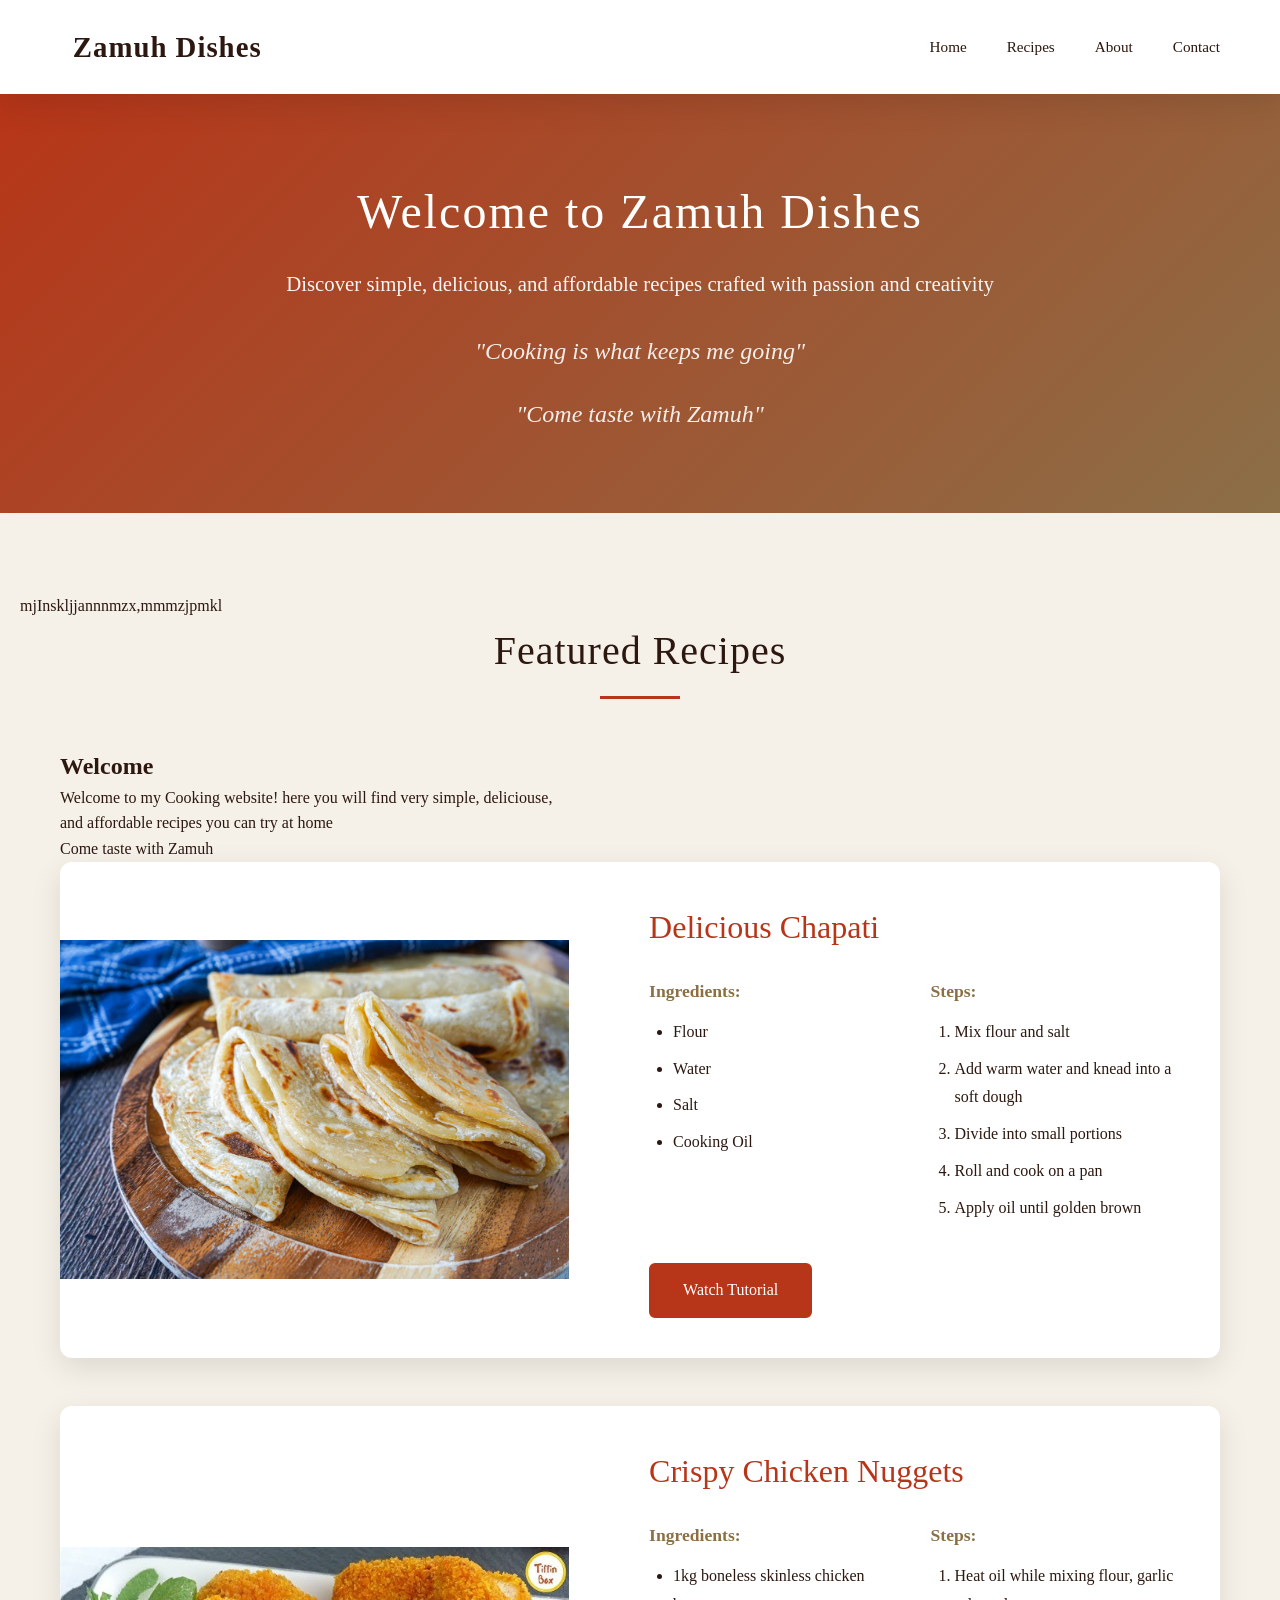
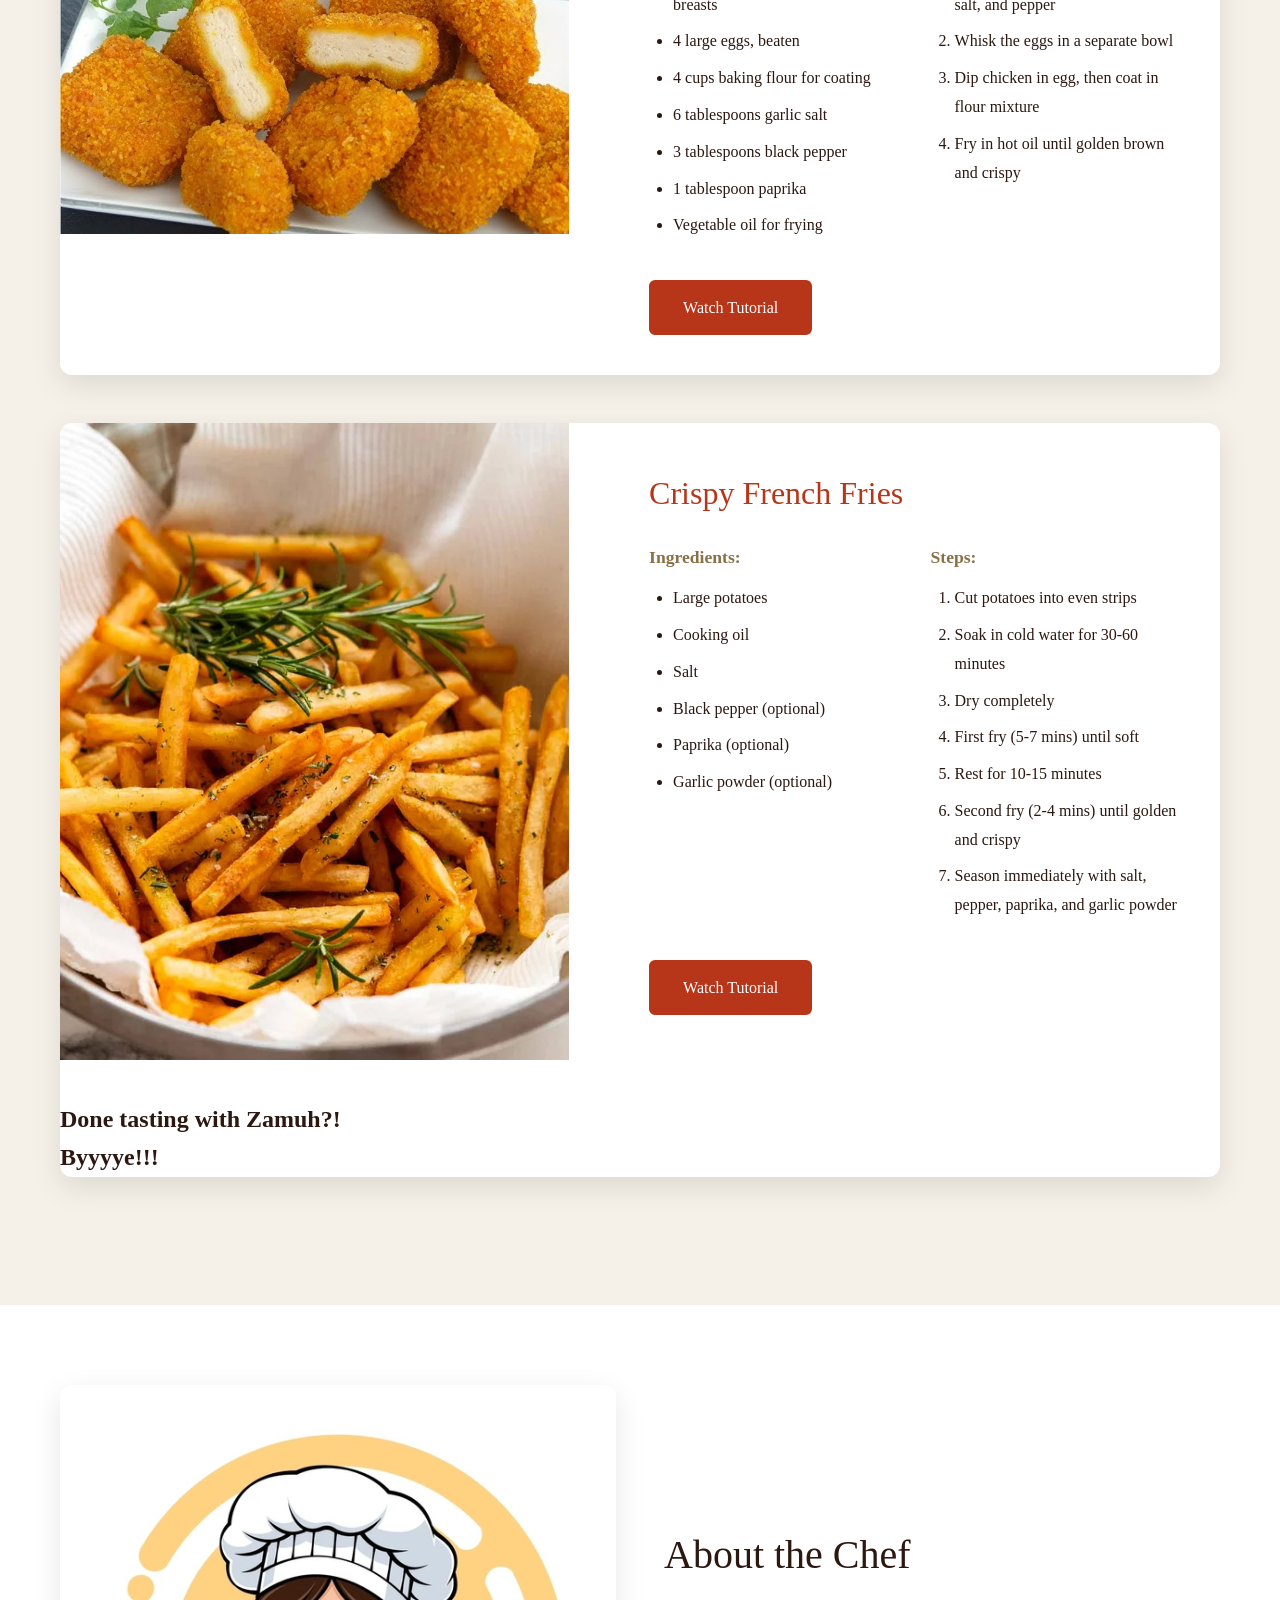
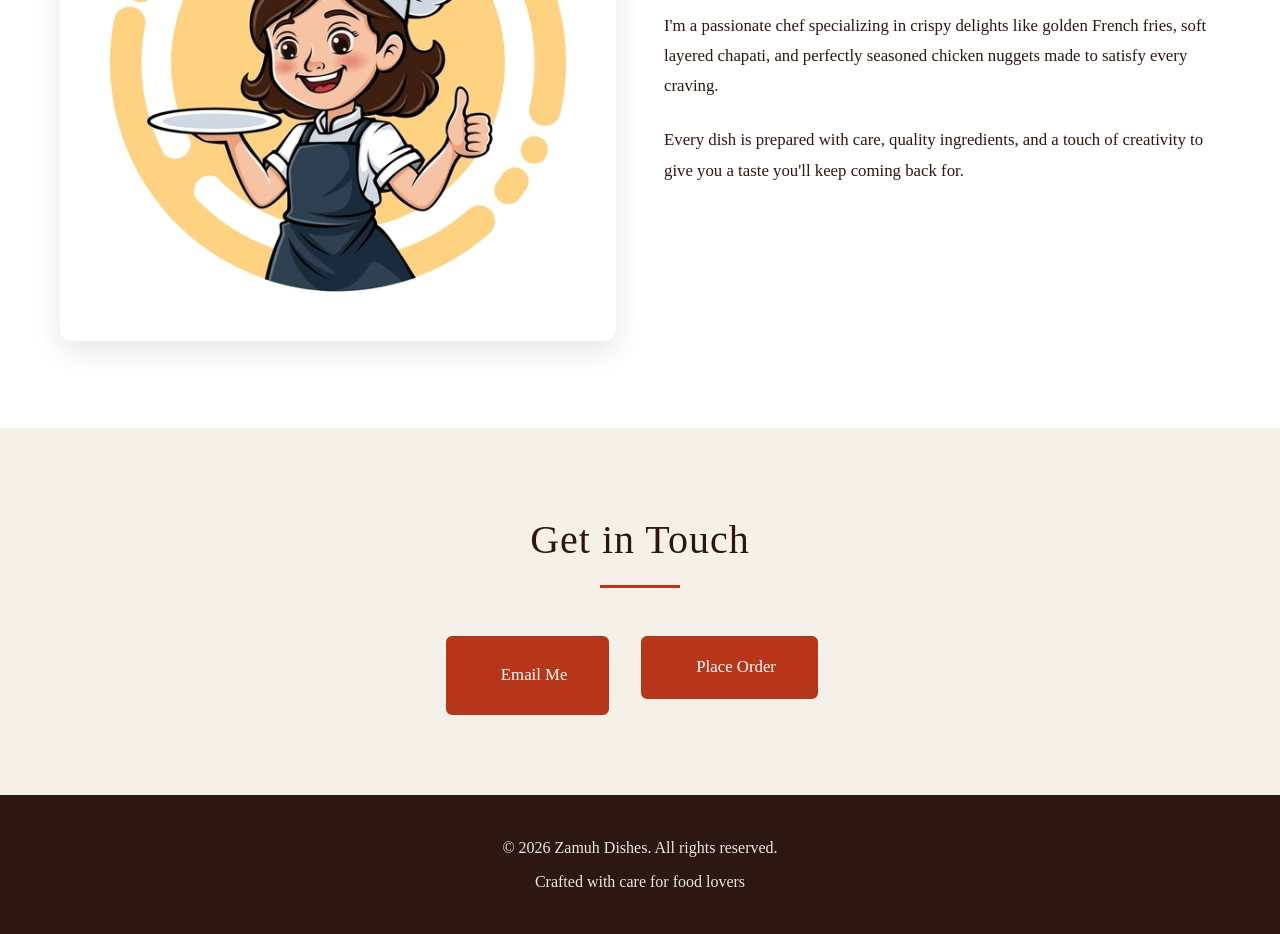
<file: Cooking-website-main/index.html>
<!DOCTYPE html>
<html lang="en">
<head>
    <meta charset="UTF-8">
    <meta name="viewport" content="width=device-width, initial-scale=1.0">
    <title>Zamuh Dishes - Culinary Delights</title>
    <link rel="stylesheet" href="style.css">
    </head>
 
<body>
    <!-- Header -->
    <header class="header">
        <div class="container">
            <div class="logo">
                <i class="fas fa-utensils"></i>
                <h1>Zamuh Dishes</h1>
            </div>
            <nav class="nav">
                <a href="#home">Home</a>
                <a href="#recipes">Recipes</a>
                <a href="#about">About</a>
                <a href="#contact">Contact</a>
            </nav>
        </div>
    </header>

    <!-- Hero Section -->
    <section id="home" class="hero">
        <div class="hero-content">
            <h2>Welcome to Zamuh Dishes</h2>
            <p>Discover simple, delicious, and affordable recipes crafted with passion and creativity</p>
            <blockquote>"Cooking is what keeps me going"</blockquote>
         <blockquote>"Come taste with Zamuh"</blockquote>
        </div>
    </section>

    <!-- Recipes Section -->
    <section id="recipes" class="recipes">mjInskljjannnmzx,mmmzjpmkl
        <div class="container">
            <h2 class="section-title">Featured Recipes</h2>
    <h2>Welcome</h2>
       <p>Welcome to my Cooking website!
            here you will find very simple, deliciouse,<br/>and affordable recipes you can try at home
        </p>
        <P>Come taste with Zamuh</P>
            
            <!-- Recipe Card 1 -->
            <article class="recipe-card">
                <div class="recipe-image">
                    <img src="images/chapati.jpg" alt="Delicious Chapati">
                </div>
                <div class="recipe-content">
                    <h3>Delicious Chapati</h3>
                    <div class="recipe-sections">
                        <div class="section">
                            <h4>Ingredients:</h4>
                            <ul>
                                <li>Flour</li>
                                <li>Water</li>
                                <li>Salt</li>
                                <li>Cooking Oil</li>
                            </ul>
                        </div>
                        <div class="section">
                            <h4>Steps:</h4>
                            <ol>
                                <li>Mix flour and salt</li>
                                <li>Add warm water and knead into a soft dough</li>
                                <li>Divide into small portions</li>
                                <li>Roll and cook on a pan</li>
                                <li>Apply oil until golden brown</li>
                            </ol>
                        </div>
                    </div>
                    <a href="https://www.youtube.com/watch?v=x6HNDPDrpVQ" target="_blank" class="btn">Watch Tutorial</a>
                </div>
            </article>

            <!-- Recipe Card 2 -->
            <article class="recipe-card">
                <div class="recipe-image">
                    <img src="images/Chicken nagged.jpg" alt="Crispy Chicken Nuggets">
                </div>
                <div class="recipe-content">
                    <h3>Crispy Chicken Nuggets</h3>
                    <div class="recipe-sections">
                        <div class="section">
                            <h4>Ingredients:</h4>
                            <ul>
                                <li>1kg boneless skinless chicken breasts</li>
                                <li>4 large eggs, beaten</li>
                                <li>4 cups baking flour for coating</li>
                                <li>6 tablespoons garlic salt</li>
                                <li>3 tablespoons black pepper</li>
                                <li>1 tablespoon paprika</li>
                                <li>Vegetable oil for frying</li>
                            </ul>
                        </div>
                        <div class="section">
                            <h4>Steps:</h4>
                            <ol>
                                <li>Heat oil while mixing flour, garlic salt, and pepper</li>
                                <li>Whisk the eggs in a separate bowl</li>
                                <li>Dip chicken in egg, then coat in flour mixture</li>
                                <li>Fry in hot oil until golden brown and crispy</li>
                            </ol>
                        </div>
                    </div>
                    <a href="https://www.youtube.com/shorts/7dGLXomPnBQ" target="_blank" class="btn">Watch Tutorial</a>
                </div>
            </article>

            <!-- Recipe Card 3 -->
            <article class="recipe-card">
                <div class="recipe-image">
                    <img src="images/french fries.webp" alt="Crispy French Fries">
                </div>
                <div class="recipe-content">
                    <h3>Crispy French Fries</h3>
                    <div class="recipe-sections">
                        <div class="section">
                            <h4>Ingredients:</h4>
                            <ul>
                                <li>Large potatoes</li>
                                <li>Cooking oil</li>
                                <li>Salt</li>
                                <li>Black pepper (optional)</li>
                                <li>Paprika (optional)</li>
                                <li>Garlic powder (optional)</li>
                            </ul>
                        </div>
                        <div class="section">
                            <h4>Steps:</h4>
                            <ol>
                                <li>Cut potatoes into even strips</li>
                                <li>Soak in cold water for 30-60 minutes</li>
                                <li>Dry completely</li>
                                <li>First fry (5-7 mins) until soft</li>
                                <li>Rest for 10-15 minutes</li>
                                <li>Second fry (2-4 mins) until golden and crispy</li>
                                <li>Season immediately with salt, pepper, paprika, and garlic powder</li>
                            </ol>
                        </div>
                    </div>
                    <a href="https://www.youtube.com/watch?v=CYhYSoJrOLg" target="_blank" class="btn">Watch Tutorial</a>
                </div>
                <h2>Done tasting with Zamuh?!<br>Byyyye!!!</h2>
            </article>
        </div>
    </section>

    <!-- About Section -->
    <section id="about" class="about">
        <div class="container">
            <div class="about-content">
                <div class="about-image">
                    <img src="images/cute-chef-girl.webp" alt="The Chef">
                </div>
                <div class="about-text">
                    <h2>About the Chef</h2>
                    <p>I'm a passionate chef specializing in crispy delights like golden French fries, soft layered chapati, and perfectly seasoned chicken nuggets made to satisfy every craving.</p>
                    <p>Every dish is prepared with care, quality ingredients, and a touch of creativity to give you a taste you'll keep coming back for.</p>
                </div>
            </div>
        </div>
    </section>

    <!-- Contact Section -->
    <section id="contact" class="contact">
        <div class="container">
            <h2 class="section-title">Get in Touch</h2>
            <div class="contact-content">
                <a href="mailto:sabenciazamzam@gmail.com" class="btn btn-secondary">
                    <i class="fas fa-envelope"></i> Email Me
                </a>
                <a href="mailto:sabenciazamzam@gmail.com?subject=Order&body=I would like to place an order" class="btn btn-primary">
                    <i class="fas fa-shopping-cart"></i> Place Order
                </a>
            </div>
        </div>
    </section>

    <!-- Footer -->
    <footer class="footer">
        <div class="container">
            <p>&copy; 2026 Zamuh Dishes. All rights reserved.</p>
            <p>Crafted with care for food lovers</p>
        </div>
    </footer>
</body>
</html>
</file>
<file: Cooking-website-main/style.css>
/* Variables */
:root {
    --primary-color: #b73518;
    --secondary-color: #8B6F47;
    --accent-color: #E8B4A2;
    --dark-color: #2C1810;
    --light-color: #F5F1E8;
    --white: #FFFFFF;
    --shadow: 0 10px 30px rgba(0, 0, 0, 0.1);
    --transition: all 0.3s ease;
}

/* Global Styles */
* {
    margin: 0;
    padding: 0;
    box-sizing: border-box;
}

html {
    scroll-behavior: smooth;
}

body {
    font-family: 'Georgia', 'Garamond', serif;
    background-color: var(--light-color);
    color: var(--dark-color);
    line-height: 1.6;
}

.container {
    max-width: 1200px;
    margin: 0 auto;
    padding: 0 20px;
}

/* Header */
.header {
    background: var(--white);
    box-shadow: var(--shadow);
    position: sticky;
    top: 0;
    z-index: 100;
}

.header .container {
    display: flex;
    justify-content: space-between;
    align-items: center;
    padding: 1.5rem 20px;
}

.logo {
    display: flex;
    align-items: center;
    gap: 0.8rem;
}

.logo i {
    font-size: 2rem;
    color: var(--primary-color);
}

.logo h1 {
    font-size: 1.8rem;
    color: var(--dark-color);
    letter-spacing: 1px;
}

.nav {
    display: flex;
    gap: 2.5rem;
    align-items: center;
}

.nav a {
    color: var(--dark-color);
    text-decoration: none;
    font-weight: 500;
    transition: var(--transition);
    font-size: 0.95rem;
}

.nav a:hover {
    color: var(--primary-color);
    border-bottom: 2px solid var(--primary-color);
    padding-bottom: 5px;
}

/* Hero Section */
.hero {
    background: linear-gradient(135deg, var(--primary-color) 0%, var(--secondary-color) 100%);
    color: var(--white);
    padding: 5rem 20px;
    text-align: center;
}

.hero-content h2 {
    font-size: 3rem;
    margin-bottom: 1rem;
    font-weight: normal;
    letter-spacing: 2px;
}

.hero-content p {
    font-size: 1.3rem;
    margin-bottom: 2rem;
    opacity: 0.95;
}

.hero-content blockquote {
    font-size: 1.5rem;
    font-style: italic;
    margin-top: 1.5rem;
    opacity: 0.9;
}

/* Section Title */
.section-title {
    font-size: 2.5rem;
    text-align: center;
    color: var(--dark-color);
    margin-bottom: 3rem;
    font-weight: normal;
    letter-spacing: 1px;
    position: relative;
    padding-bottom: 1rem;
}

.section-title::after {
    content: '';
    position: absolute;
    bottom: 0;
    left: 50%;
    transform: translateX(-50%);
    width: 80px;
    height: 3px;
    background: var(--primary-color);
}

/* Recipes Section */
.recipes {
    padding: 5rem 20px;
    background: var(--light-color);
}

.recipe-card {
    display: grid;
    grid-template-columns: 1fr 1.2fr;
    gap: 2.5rem;
    margin-bottom: 3rem;
    background: var(--white);
    border-radius: 12px;
    overflow: hidden;
    box-shadow: var(--shadow);
    transition: var(--transition);
    align-items: center;
}

.recipe-card:hover {
    box-shadow: 0 15px 40px rgba(0, 0, 0, 0.15);
    transform: translateY(-5px);
}

.recipe-image img {
    width: 100%;
    height: 100%;
    object-fit: cover;
    display: block;
}

.recipe-content {
    padding: 2.5rem;
}

.recipe-content h3 {
    font-size: 2rem;
    color: var(--primary-color);
    margin-bottom: 1.5rem;
    font-weight: normal;
}

.recipe-sections {
    display: grid;
    grid-template-columns: 1fr 1fr;
    gap: 2rem;
    margin-bottom: 2rem;
}

.section h4 {
    color: var(--secondary-color);
    font-size: 1.1rem;
    margin-bottom: 0.8rem;
    font-weight: 600;
}

.section ul, .section ol {
    margin-left: 1.5rem;
    color: var(--dark-color);
}

.section li {
    margin-bottom: 0.5rem;
    line-height: 1.8;
}

/* Button Styles */
.btn {
    display: inline-block;
    padding: 0.8rem 2rem;
    background-color: var(--primary-color);
    color: var(--white);
    text-decoration: none;
    border-radius: 6px;
    font-weight: 500;
    transition: var(--transition);
    border: 2px solid var(--primary-color);
    text-align: center;
}

.btn:hover {
    background-color: var(--secondary-color);
    border-color: var(--secondary-color);
    transform: translateY(-2px);
    box-shadow: 0 8px 20px rgba(212, 115, 93, 0.3);
}

.btn-primary {
    background-color: var(--primary-color);
    margin-right: 1rem;
    margin-bottom: 1rem;
}

/* About Section */
.about {
    padding: 5rem 20px;
    background: var(--white);
}

.about-content {
    display: grid;
    grid-template-columns: 1fr 1fr;
    gap: 3rem;
    align-items: center;
}

.about-image img {
    width: 100%;
    border-radius: 12px;
    box-shadow: var(--shadow);
}

.about-text h2 {
    font-size: 2.5rem;
    color: var(--dark-color);
    margin-bottom: 1.5rem;
    font-weight: normal;
}

.about-text p {
    color: var(--dark-color);
    font-size: 1.05rem;
    margin-bottom: 1.5rem;
    line-height: 1.8;
}

/* Contact Section */
.contact {
    padding: 5rem 20px;
    background: var(--light-color);
    text-align: center;
}

.contact-content {
    display: flex;
    justify-content: center;
    gap: 2rem;
    flex-wrap: wrap;
}

.contact .btn {
    display: inline-flex;
    align-items: center;
    gap: 0.8rem;
    font-size: 1.05rem;
    padding: 1rem 2.5rem;
}

/* Footer */
.footer {
    background: var(--dark-color);
    color: var(--white);
    padding: 2rem 20px;
    text-align: center;
}

.footer p {
    margin: 0.5rem 0;
    opacity: 0.9;
}

.footer i {
    color: var(--primary-color);
}

/* Responsive Design */
@media (max-width: 768px) {
    .header .container {
        flex-direction: column;
        gap: 1rem;
    }

    .nav {
        gap: 1.5rem;
        flex-wrap: wrap;
        justify-content: center;
    }

    .hero-content h2 {
        font-size: 2rem;
    }

    .recipe-card {
        grid-template-columns: 1fr;
    }

    .recipe-sections {
        grid-template-columns: 1fr;
    }

    .about-content {
        grid-template-columns: 1fr;
    }

    .section-title {
        font-size: 2rem;
    }

    .contact-content {
        flex-direction: column;
        align-items: center;
    }

    .contact .btn {
        width: 100%;
        max-width: 300px;
        justify-content: center;
    }
}
</file>
